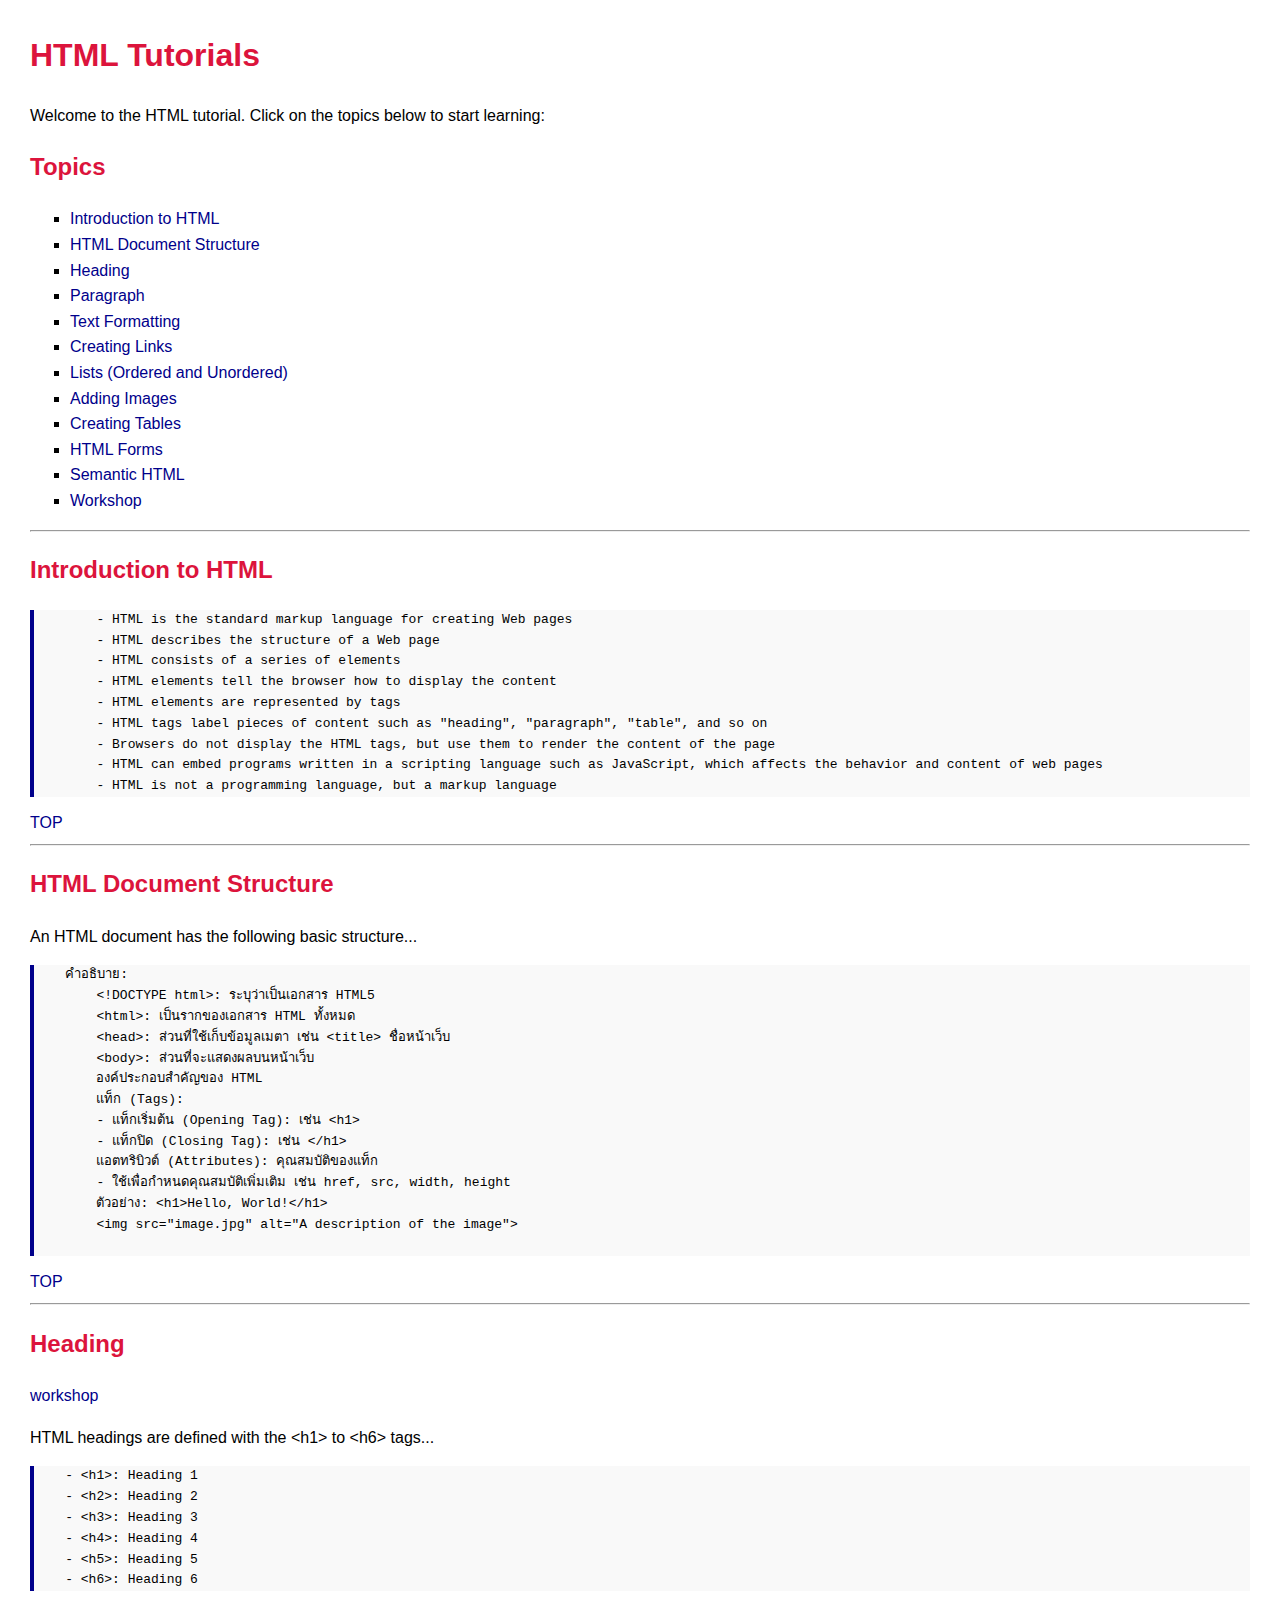
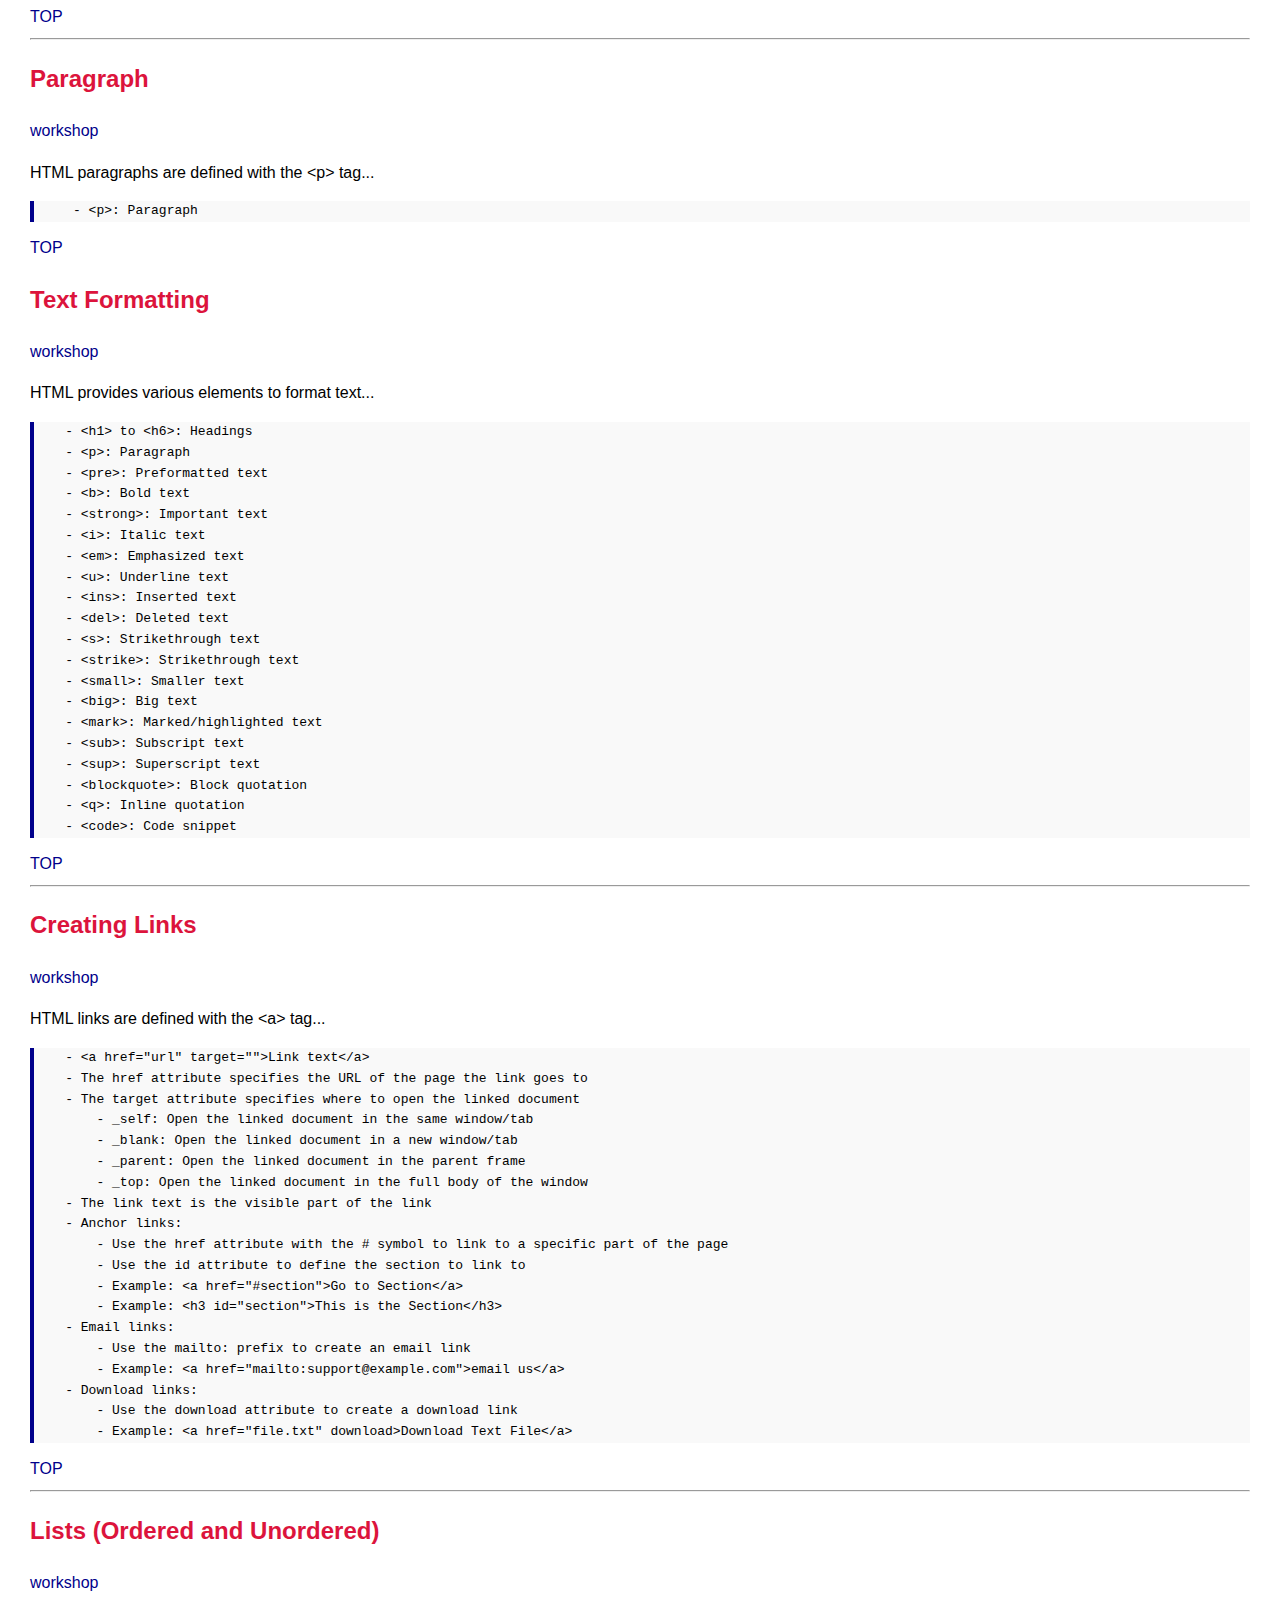
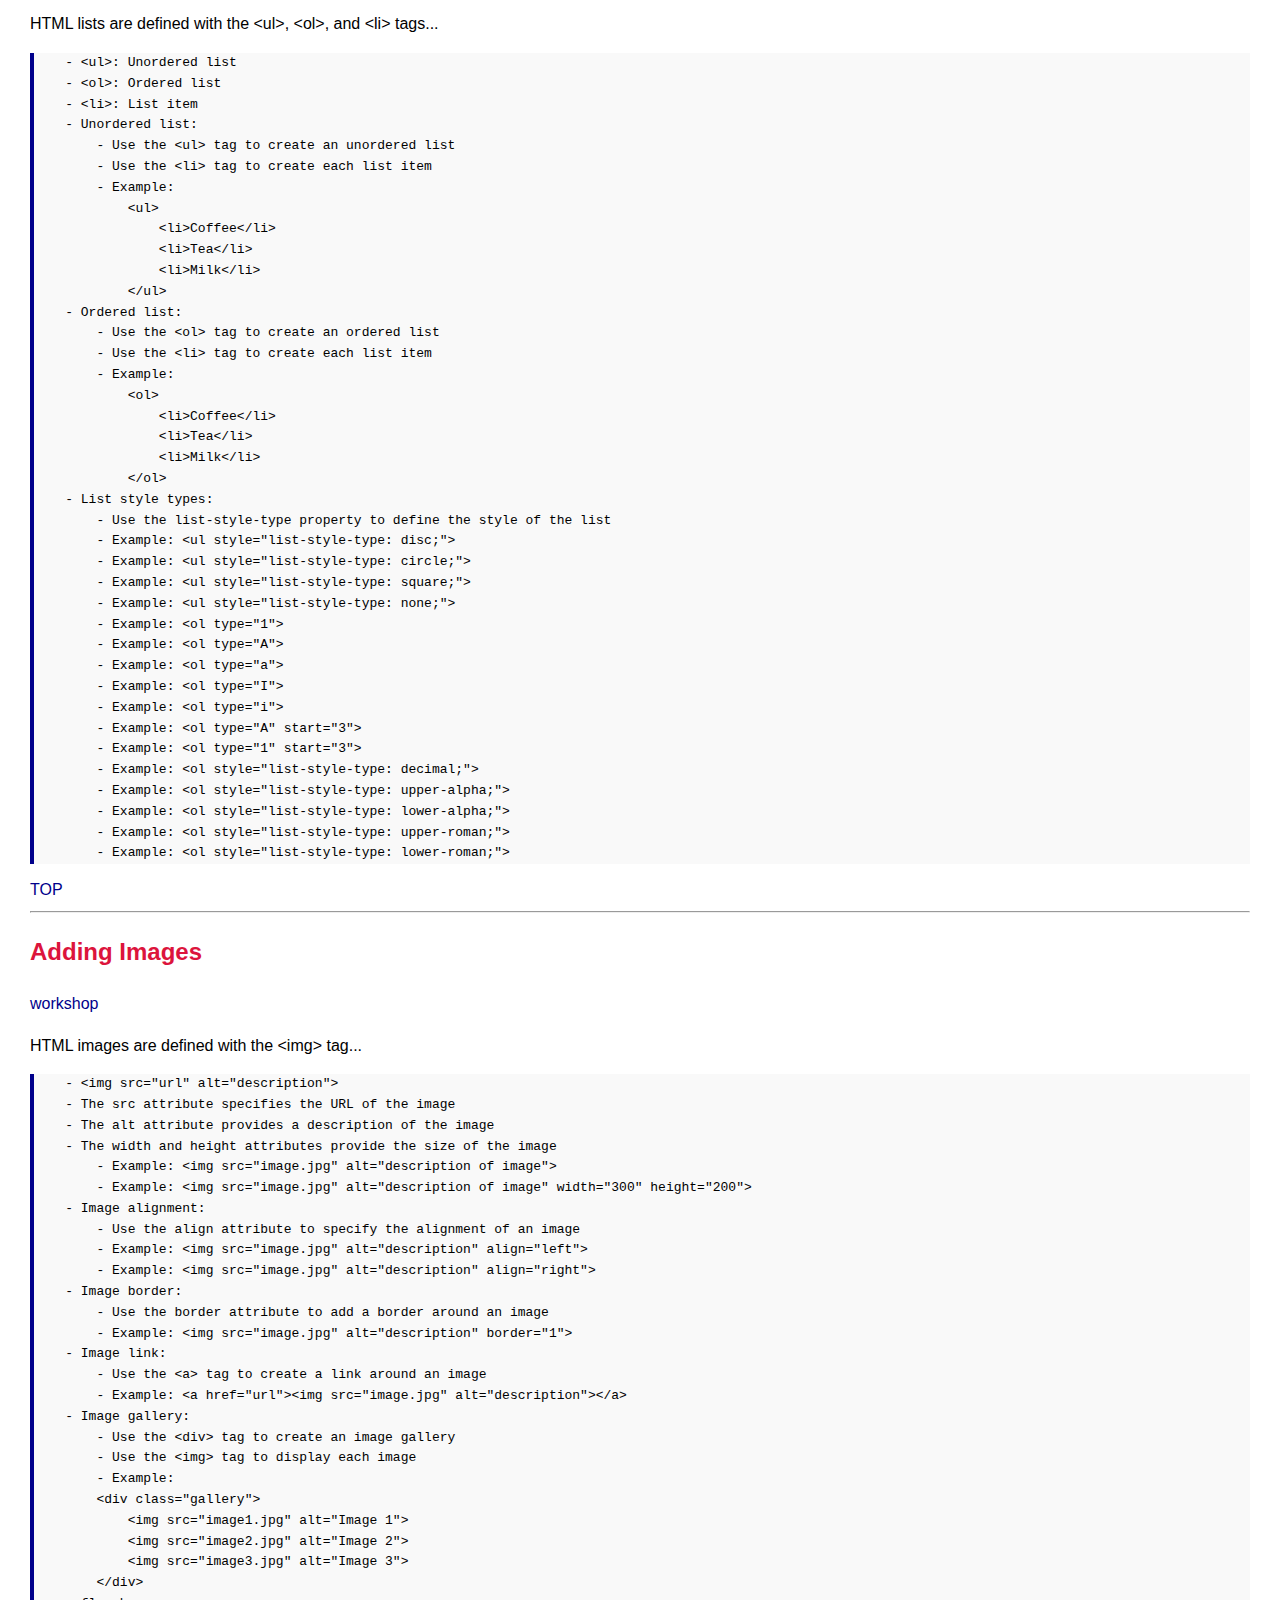
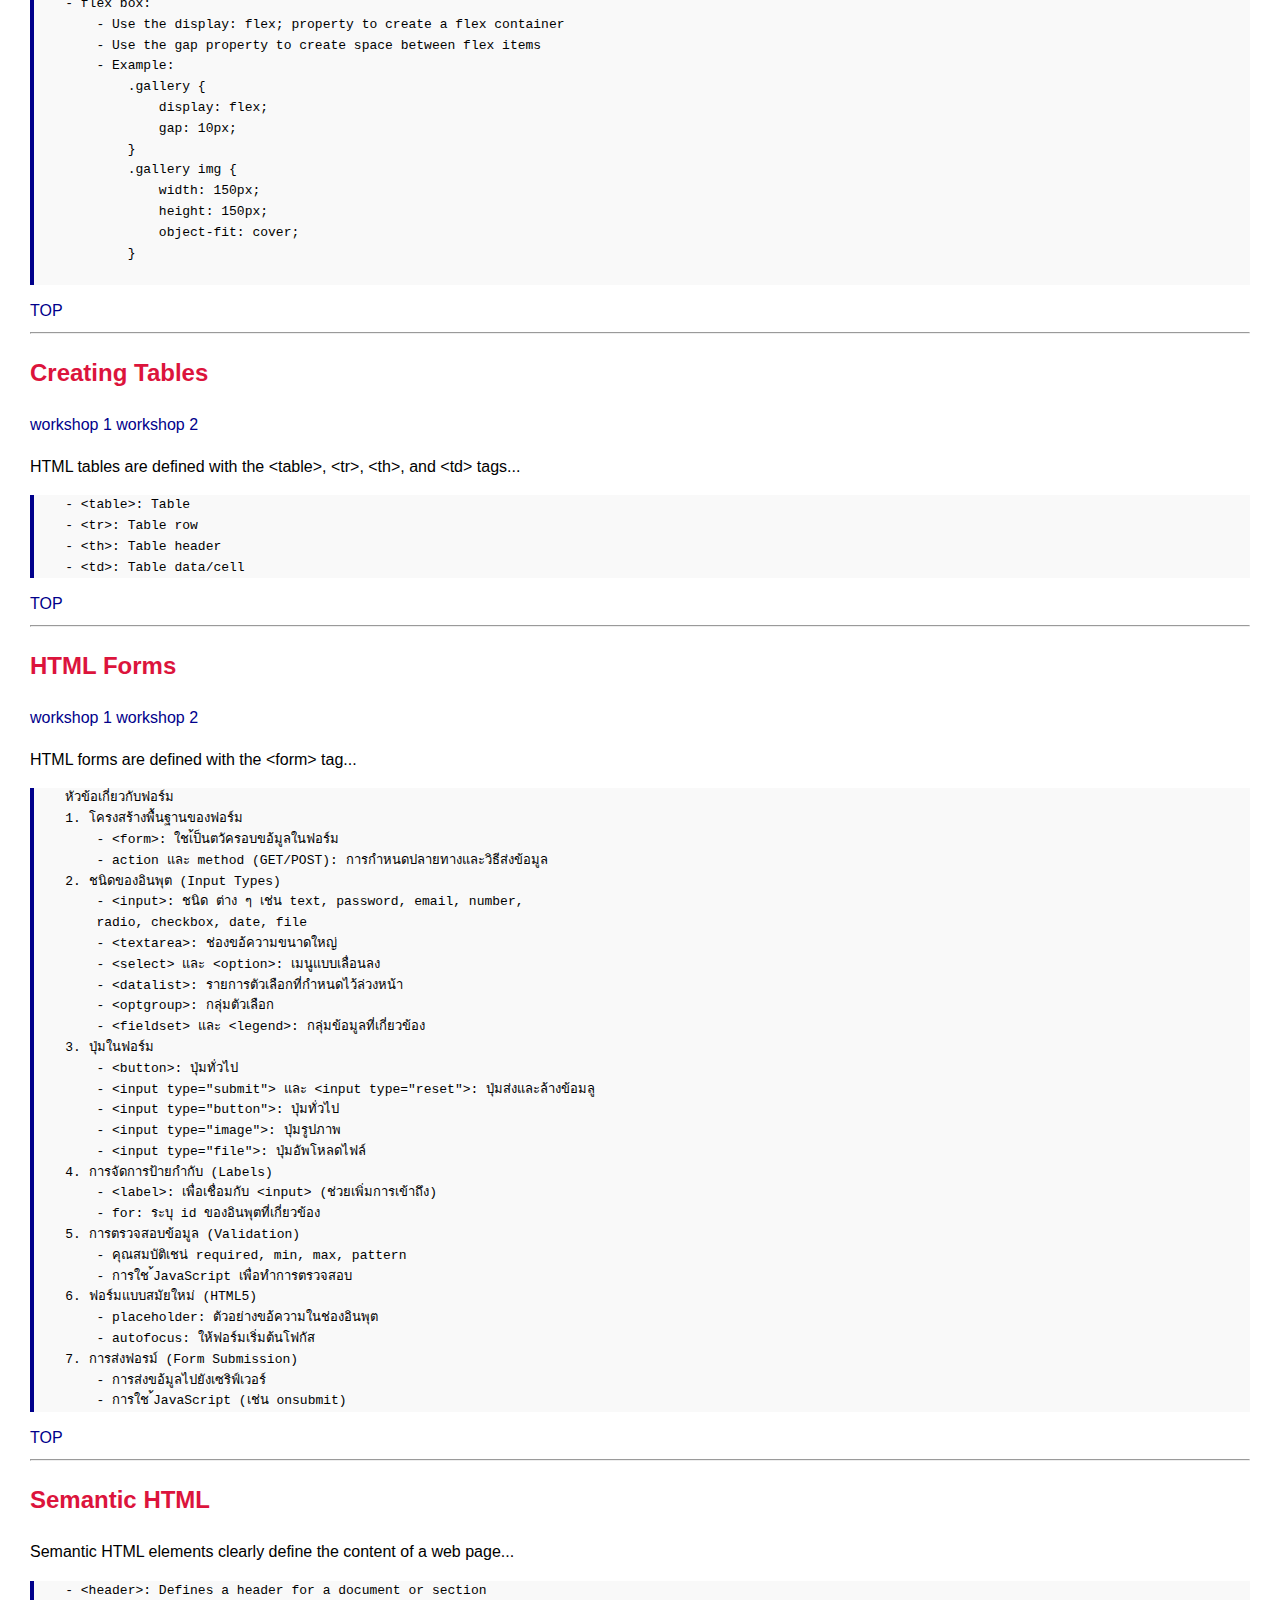
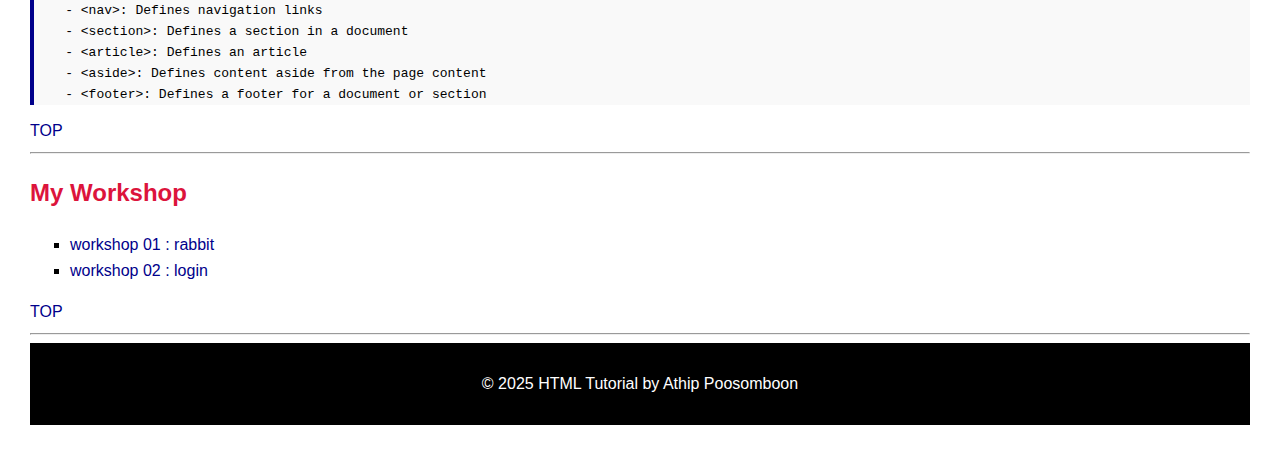
<file: index.html>
<!DOCTYPE html>
<html lang="en">
<head>
    <meta charset="UTF-8">
    <meta name="viewport" content="width=device-width, initial-scale=1.0">
    <title>HTML Tutorials</title>

    <style>
        body {
            font-family: 'Segoe UI', Tahoma, Geneva, Verdana, sans-serif;
            line-height: 1.6;
            margin: 30px 30px;
        }
        h1 , h2 {
            color: crimson;
        }
        ul {
            list-style-type: square;
        }
        a {
            color: darkblue;
            text-decoration: none;
        }
        a:hover {
            color: rgb(0, 85, 255);
            text-decoration: underline;
        }
        pre {
            background-color: rgb(249, 249, 249);
            border-left: 4px solid darkblue;
            white-space: pre-wrap;
        }
        footer {
            background-color: black;
            text-align: center;
            padding: 12px;
            color: white;
            margin: 0;
        }
    </style>
</head>
<body>
    <h1>HTML Tutorials</h1>
    <p>Welcome to the HTML tutorial. Click on the topics below to start learning:</p>
    <h2>Topics</h2>
    <ul>
        <li><a href="#introduction">Introduction to HTML</a></li>
        <li><a href="#structure">HTML Document Structure</a></li>
        <li><a href="#heading">Heading</a></li>
        <li><a href="#paragraph">Paragraph</a></li>
        <li><a href="#text">Text Formatting</a></li>
        <li><a href="#links">Creating Links</a></li>
        <li><a href="#lists">Lists (Ordered and Unordered)</a></li>
        <li><a href="#images">Adding Images</a></li>
        <li><a href="#creating">Creating Tables</a></li>
        <li><a href="#forms">HTML Forms</a></li>
        <li><a href="#semantic">Semantic HTML</a></li>
        <li><a href="#workshop">Workshop</a></li>
    </ul>
    <hr>
    <!-- section 1 -->
    <h2 id="introduction">Introduction to HTML</h2>
    <pre>
        - HTML is the standard markup language for creating Web pages
        - HTML describes the structure of a Web page
        - HTML consists of a series of elements
        - HTML elements tell the browser how to display the content
        - HTML elements are represented by tags
        - HTML tags label pieces of content such as "heading", "paragraph", "table", and so on
        - Browsers do not display the HTML tags, but use them to render the content of the page
        - HTML can embed programs written in a scripting language such as JavaScript, which affects the behavior and content of web pages
        - HTML is not a programming language, but a markup language
</pre>
    <a href="#">TOP</a>
    <hr>
        <!-- section 2 -->
    <h2 id="structure">HTML Document Structure</h2>
    <p>An HTML document has the following basic structure...</p>

    <pre>
    คำอธิบาย:
        &lt;!DOCTYPE html&gt;: ระบุว่าเป็นเอกสาร HTML5
        &lt;html&gt;: เป็นรากของเอกสาร HTML ทั้งหมด
        &lt;head&gt;: ส่วนที่ใช้เก็บข้อมูลเมตา เช่น &lt;title&gt; ชื่อหน้าเว็บ
        &lt;body&gt;: ส่วนที่จะแสดงผลบนหน้าเว็บ
        องค์ประกอบสำคัญของ HTML
        แท็ก (Tags):
        - แท็กเริ่มต้น (Opening Tag): เช่น &lt;h1&gt;
        - แท็กปิด (Closing Tag): เช่น &lt;/h1&gt;
        แอตทริบิวต์ (Attributes): คุณสมบัติของแท็ก
        - ใช้เพื่อกำหนดคุณสมบัติเพิ่มเติม เช่น href, src, width, height
        ตัวอย่าง: &lt;h1&gt;Hello, World!&lt;/h1&gt;
        &lt;img src="image.jpg" alt="A description of the image"&gt;
    </pre>
    <a href="#">TOP</a>
    <hr>
    <!-- section 3 -->
    <h2 id="heading">Heading</h2>
    <a href="">workshop</a>
    <p>HTML headings are defined with the &lt;h1&gt; to &lt;h6&gt; tags...</p>
<pre>
    - &lt;h1&gt;: Heading 1
    - &lt;h2&gt;: Heading 2
    - &lt;h3&gt;: Heading 3
    - &lt;h4&gt;: Heading 4
    - &lt;h5&gt;: Heading 5
    - &lt;h6&gt;: Heading 6
</pre>
    <a href="#">TOP</a>
    <hr>
    <!-- section 4 -->
    <h2 id="paragraph">Paragraph</h2>
    <a href="">workshop</a>
    <p>HTML paragraphs are defined with the &lt;p&gt; tag...</p>
    <pre>     - &lt;p&gt;: Paragraph</pre>
    <a href="#">TOP</a>
    <!-- section 5 -->
    <h2 id="text">Text Formatting</h2>
    <a href="">workshop</a>
    <p>HTML provides various elements to format text...</p>
    <pre>
    - &lt;h1&gt; to &lt;h6&gt;: Headings
    - &lt;p&gt;: Paragraph
    - &lt;pre&gt;: Preformatted text
    - &lt;b&gt;: Bold text
    - &lt;strong&gt;: Important text
    - &lt;i&gt;: Italic text
    - &lt;em&gt;: Emphasized text
    - &lt;u&gt;: Underline text
    - &lt;ins&gt;: Inserted text
    - &lt;del&gt;: Deleted text
    - &lt;s&gt;: Strikethrough text
    - &lt;strike&gt;: Strikethrough text
    - &lt;small&gt;: Smaller text
    - &lt;big&gt;: Big text
    - &lt;mark&gt;: Marked/highlighted text
    - &lt;sub&gt;: Subscript text
    - &lt;sup&gt;: Superscript text
    - &lt;blockquote&gt;: Block quotation
    - &lt;q&gt;: Inline quotation
    - &lt;code&gt;: Code snippet
</pre>
    <a href="#">TOP</a>
    <hr>
    <!-- section 6 -->
    <h2 id="links">Creating Links</h2>
    <a href="">workshop</a>
    <p>HTML links are defined with the &lt;a&gt; tag...</p>
    <pre>
    - &lt;a href="url" target=""&gt;Link text&lt;/a&gt;
    - The href attribute specifies the URL of the page the link goes to
    - The target attribute specifies where to open the linked document
        - _self: Open the linked document in the same window/tab
        - _blank: Open the linked document in a new window/tab
        - _parent: Open the linked document in the parent frame
        - _top: Open the linked document in the full body of the window
    - The link text is the visible part of the link
    - Anchor links:
        - Use the href attribute with the # symbol to link to a specific part of the page
        - Use the id attribute to define the section to link to
        - Example: &lt;a href="#section"&gt;Go to Section&lt;/a&gt;
        - Example: &lt;h3 id="section"&gt;This is the Section&lt;/h3&gt;
    - Email links:
        - Use the mailto: prefix to create an email link
        - Example: &lt;a href="mailto:support@example.com">email us&lt;/a&gt;
    - Download links:
        - Use the download attribute to create a download link
        - Example: &lt;a href="file.txt" download&gt;Download Text File&lt;/a&gt;
</pre>
    <a href="#">TOP</a>
    <hr>
    <!-- section 7 -->
    <h2 id="lists">Lists (Ordered and Unordered)</h2>
    <a href="">workshop</a>
    <p>HTML lists are defined with the &lt;ul&gt;, &lt;ol&gt;, and &lt;li&gt; tags...</p>
    <pre>
    - &lt;ul&gt;: Unordered list
    - &lt;ol&gt;: Ordered list
    - &lt;li&gt;: List item
    - Unordered list:
        - Use the &lt;ul&gt; tag to create an unordered list
        - Use the &lt;li&gt; tag to create each list item
        - Example:
            &lt;ul&gt;
                &lt;li&gt;Coffee&lt;/li&gt;
                &lt;li&gt;Tea&lt;/li&gt;
                &lt;li&gt;Milk&lt;/li&gt;
            &lt;/ul&gt;
    - Ordered list:
        - Use the &lt;ol&gt; tag to create an ordered list
        - Use the &lt;li&gt; tag to create each list item
        - Example:
            &lt;ol&gt;
                &lt;li&gt;Coffee&lt;/li&gt;
                &lt;li&gt;Tea&lt;/li&gt;
                &lt;li&gt;Milk&lt;/li&gt;
            &lt;/ol&gt;
    - List style types:
        - Use the list-style-type property to define the style of the list
        - Example: &lt;ul style="list-style-type: disc;"&gt;
        - Example: &lt;ul style="list-style-type: circle;"&gt;
        - Example: &lt;ul style="list-style-type: square;"&gt;
        - Example: &lt;ul style="list-style-type: none;"&gt;
        - Example: &lt;ol type="1"&gt;
        - Example: &lt;ol type="A"&gt;
        - Example: &lt;ol type="a"&gt;
        - Example: &lt;ol type="I"&gt;
        - Example: &lt;ol type="i"&gt;
        - Example: &lt;ol type="A" start="3"&gt;
        - Example: &lt;ol type="1" start="3"&gt;
        - Example: &lt;ol style="list-style-type: decimal;"&gt;
        - Example: &lt;ol style="list-style-type: upper-alpha;"&gt;
        - Example: &lt;ol style="list-style-type: lower-alpha;"&gt;
        - Example: &lt;ol style="list-style-type: upper-roman;"&gt;
        - Example: &lt;ol style="list-style-type: lower-roman;"&gt;
</pre>
    <a href="#">TOP</a>
    <hr>
    <!-- section 8 -->
    <h2 id="images">Adding Images</h2>
    <a href="">workshop</a>
    <p>HTML images are defined with the &lt;img&gt; tag...</p>
    <pre>
    - &lt;img src="url" alt="description"&gt;
    - The src attribute specifies the URL of the image
    - The alt attribute provides a description of the image
    - The width and height attributes provide the size of the image
        - Example: &lt;img src="image.jpg" alt="description of image"&gt;
        - Example: &lt;img src="image.jpg" alt="description of image" width="300" height="200"&gt;
    - Image alignment:
        - Use the align attribute to specify the alignment of an image
        - Example: &lt;img src="image.jpg" alt="description" align="left"&gt;
        - Example: &lt;img src="image.jpg" alt="description" align="right"&gt;
    - Image border:
        - Use the border attribute to add a border around an image
        - Example: &lt;img src="image.jpg" alt="description" border="1"&gt;
    - Image link:
        - Use the &lt;a&gt; tag to create a link around an image
        - Example: &lt;a href="url"&gt;&lt;img src="image.jpg" alt="description"&gt;&lt;/a&gt;
    - Image gallery:
        - Use the &lt;div&gt; tag to create an image gallery
        - Use the &lt;img&gt; tag to display each image
        - Example:
        &lt;div class="gallery"&gt;
            &lt;img src="image1.jpg" alt="Image 1"&gt;
            &lt;img src="image2.jpg" alt="Image 2"&gt;
            &lt;img src="image3.jpg" alt="Image 3"&gt;
        &lt;/div&gt;
    - flex box:
        - Use the display: flex; property to create a flex container
        - Use the gap property to create space between flex items
        - Example:
            .gallery {
                display: flex;
                gap: 10px;
            }
            .gallery img {
                width: 150px;
                height: 150px;
                object-fit: cover;
            }
    </pre>
    <a href="#">TOP</a>
    <hr>
    <!-- section 9 -->
    <h2 id="creating">Creating Tables</h2>
    <a href="">workshop 1</a>
    <a href="">workshop 2</a>
    <p>HTML tables are defined with the &lt;table&gt;, &lt;tr&gt;, &lt;th&gt;, and &lt;td&gt; tags...</p>
    <pre>
    - &lt;table&gt;: Table
    - &lt;tr&gt;: Table row
    - &lt;th&gt;: Table header
    - &lt;td&gt;: Table data/cell
</pre>
    <a href="#">TOP</a>
    <hr>
    <!-- section 10 -->
    <h2 id="forms">HTML Forms</h2>
    <a href="">workshop 1</a>
    <a href="">workshop 2</a>
    <p>HTML forms are defined with the &lt;form&gt; tag...</p>
    <pre>
    หัวข้อเกี่ยวกับฟอร์ม
    1. โครงสร้างพื้นฐานของฟอร์ม
        - &lt;form>: ใชเ้ป็นตวัครอบขอ้มูลในฟอร์ม
        - action และ method (GET/POST): การกำหนดปลายทางและวิธีส่งข้อมูล
    2. ชนิดของอินพุต (Input Types)
        - &lt;input>: ชนิด ต่าง ๆ เช่น text, password, email, number,
        radio, checkbox, date, file
        - &lt;textarea>: ช่องขอ้ความขนาดใหญ่
        - &lt;select> และ &lt;option>: เมนูแบบเลื่อนลง
        - &lt;datalist>: รายการตัวเลือกที่กำหนดไว้ล่วงหน้า
        - &lt;optgroup>: กลุ่มตัวเลือก
        - &lt;fieldset> และ &lt;legend>: กลุ่มข้อมูลที่เกี่ยวข้อง
    3. ปุ่มในฟอร์ม
        - &lt;button>: ปุ่มทั่วไป
        - &lt;input type="submit"> และ &lt;input type="reset">: ปุ่มส่งและล้างข้อมลู
        - &lt;input type="button">: ปุ่มทั่วไป
        - &lt;input type="image">: ปุ่มรูปภาพ
        - &lt;input type="file">: ปุ่มอัพโหลดไฟล์
    4. การจัดการป้ายกำกับ (Labels)
        - &lt;label>: เพื่อเชื่อมกับ &lt;input> (ช่วยเพิ่มการเข้าถึง)
        - for: ระบุ id ของอินพุตที่เกี่ยวข้อง
    5. การตรวจสอบข้อมูล (Validation)
        - คุณสมบัติเชน่ required, min, max, pattern
        - การใช ้JavaScript เพื่อทำการตรวจสอบ
    6. ฟอร์มแบบสมัยใหม่ (HTML5)
        - placeholder: ตัวอย่างขอ้ความในช่องอินพุต
        - autofocus: ให้ฟอร์มเริ่มต้นโฟกัส
    7. การส่งฟอรม์ (Form Submission)
        - การส่งขอ้มูลไปยังเซริฟ์เวอร์
        - การใช ้JavaScript (เช่น onsubmit)
</pre>
    <a href="#">TOP</a>
    <hr>
    <!-- section 11 -->
    <h2 id="semantic">Semantic HTML</h2>
    <p>Semantic HTML elements clearly define the content of a web page...</p>
    <pre>
    - &lt;header&gt;: Defines a header for a document or section
    - &lt;nav&gt;: Defines navigation links
    - &lt;section&gt;: Defines a section in a document
    - &lt;article&gt;: Defines an article
    - &lt;aside&gt;: Defines content aside from the page content
    - &lt;footer&gt;: Defines a footer for a document or section
</pre>
    <a href="#">TOP</a>
    <hr>
    <h2 id="workshop">My Workshop</h2>
    <ul>
        <li><a href="">workshop 01 : rabbit</a></li>
        <li><a href="">workshop 02 : login</a></li>
    </ul>
    <a href="#">TOP</a>
    <hr>
    <a href="Learn more about HTML"></a>
<footer>
    <p>&copy; 2025 HTML Tutorial by Athip Poosomboon</p>
</footer>
</body>
</html>
</file>
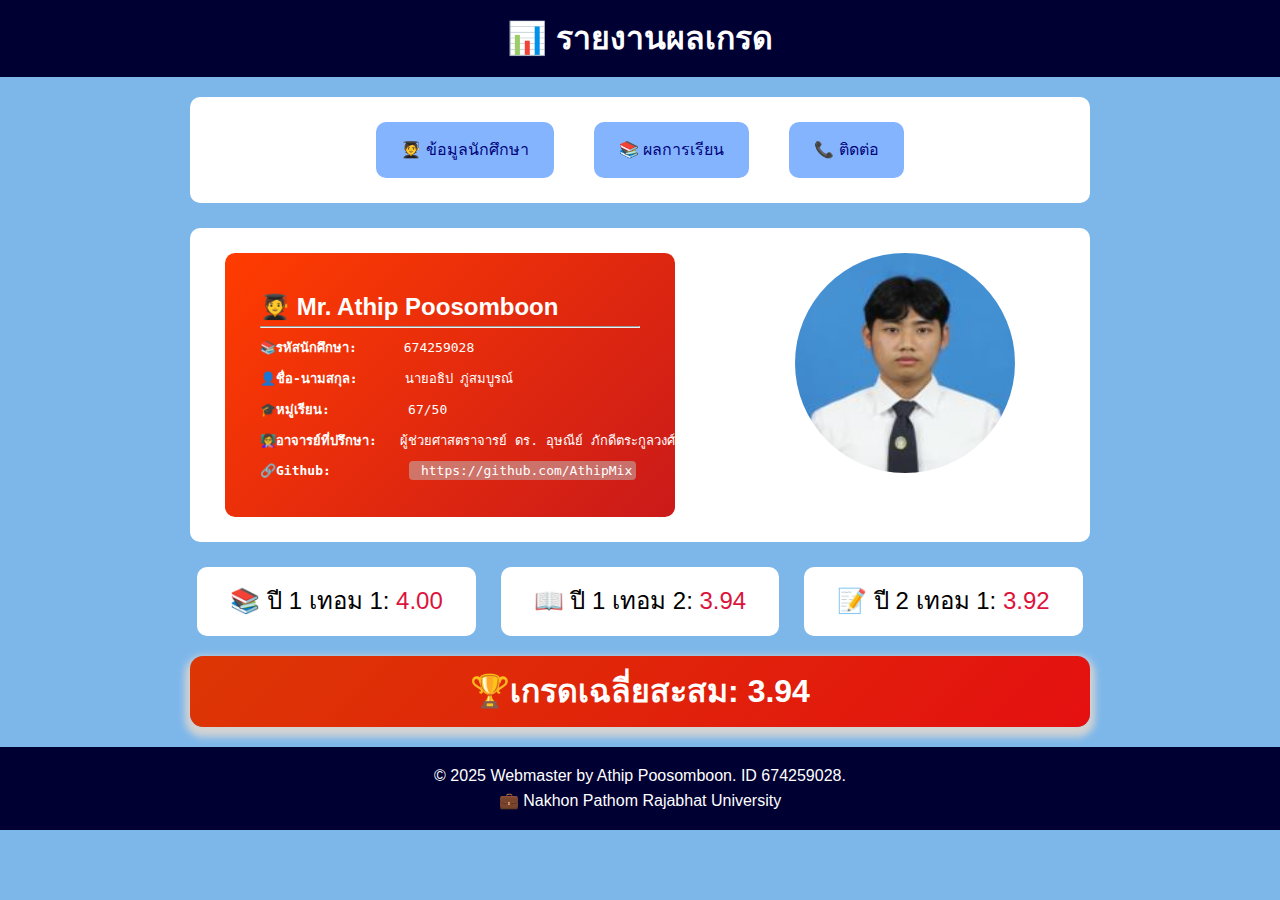
<file: test01.html>
<!DOCTYPE html>
<html lang="en">
<head>
    <meta charset="UTF-8">
    <meta name="viewport" content="width=device-width, initial-scale=1.0">
    <title>รายงานผลเกรด</title>
<style>
    * {
        box-sizing: border-box;
        padding: 0;
        margin: 0;
    }
    body {
        font-family: Arial, Helvetica, sans-serif;
        line-height: 1.6;
        background-color: rgb(125, 183, 234);
    }
    .container {
        width: 900px;
        margin: 0 auto;
    }
    header {
        background-color: rgb(0, 0, 51);
        color: white;
        text-align: center;
        padding: 13px;
    }
    footer {
        background-color: rgb(0, 0, 51);
        color: white;
        text-align: center;
        padding: 16px;
        font-size: 16px;
    }
    .card1 {
        background-color: rgb(255, 255, 255);
        margin-bottom: 25px;
        padding: 25px;
        border-radius: 10px;
        text-decoration: none;
        margin-top: 20px;
        text-align: center;
        display: flex;
        justify-content: center;
        gap: 40px;
    }
    .card2 {
        background-color: rgb(255, 255, 255);
        margin-bottom: 25px;
        padding: 25px;
        border-radius: 10px;
        display: flex;
        gap: 120px;
    }
    .card-profile {
        background: linear-gradient(135deg, rgb(255, 60, 0), rgb(202, 26, 26));
        width: 450px;
        border-radius: 10px;
        padding: 35px;
        color: white;
        margin-left: 10px;
    }
    .card-profile:hover {
        transform: scale(1.1);
        transition: transform 0.3s;
    }
    a {
        background-color: rgb(133, 180, 255);
        color: rgb(0, 4, 123);
        padding: 15px 25px;
        border-radius: 10px;
        text-decoration: none;
        font-size: 16px;
    }
    img {
        border-radius: 50%;
        width: 220px;
        height: 220px;
    }
    .GPA {
        background: linear-gradient(135deg, rgb(221, 55, 4), rgb(228, 16, 16));
        text-align: center;
        color: white;
        border-radius: 13px;
        box-shadow: 0px 5px 7px 5px  lightgrey;
        margin: 20px 0;
        padding: 10px;
    }
    span {
        color: crimson;
    }
    .grade {
        display: flex;
        justify-content: center;
        gap: 25px;
    }
    code {
        background-color: rgba(192, 192, 192, 0.505);
        border-radius: 4px;
        padding: 2px 4px;
    }
    pre {
        margin-top: 10px;
    }
    a:hover {
        transform: translateY(-10px);
        transition: 0.2s;
    }
    p {
        font-size: 24px;
        padding: 15px 33px;
        background-color: rgb(255, 255, 255);
        border-radius: 10px
    }
</style>
</head>
<body>
    <header>
        <h1>📊 รายงานผลเกรด</h1>
    </header>
    <div class="container">
        <div class="card1">
            <a href="#info">🧑‍🎓 ข้อมูลนักศึกษา</a>
            <a href="#grade">📚 ผลการเรียน</a>
            <a href="#contact">📞 ติดต่อ</a>
        </div>
        <div class="card2">
            <div class="card-profile" id="info">
                <h2>🧑‍🎓 Mr. Athip Poosomboon</h2><hr>
                <pre><strong>📚รหัสนักศึกษา:</strong>      674259028</pre>
                <pre><strong>👤ชื่อ-นามสกุล:</strong>      นายอธิป ภู่สมบูรณ์</pre>
                <pre><strong>🎓หมู่เรียน:</strong>          67/50</pre>
                <pre><strong>👩‍🏫อาจารย์ที่ปรึกษา:</strong>   ผู้ช่วยศาสตราจารย์ ดร. อุษณีย์ ภักดีตระกูลวงศ์</pre>
                <pre><strong>🔗Github:</strong>          <code> https://github.com/AthipMix</code></pre>
            </div>
            <img src="[data-uri]" alt="profile">
        </div>
        <div class="grade" id="grade">
            <p>📚 ปี 1 เทอม 1: <span>4.00</span></p>
            <p>📖 ปี 1 เทอม 2: <span>3.94</span></p>
            <p>📝 ปี 2 เทอม 1: <span>3.92</span></p>
            
        </div>
        <div class="GPA" >
            <h1>🏆เกรดเฉลี่ยสะสม: 3.94</h1>
        </div>
    </div>
    <footer>
        &copy; 2025 Webmaster by Athip Poosomboon. ID 674259028. <br>
        💼 Nakhon Pathom Rajabhat University
    </footer>
</body>
</html>
</file>
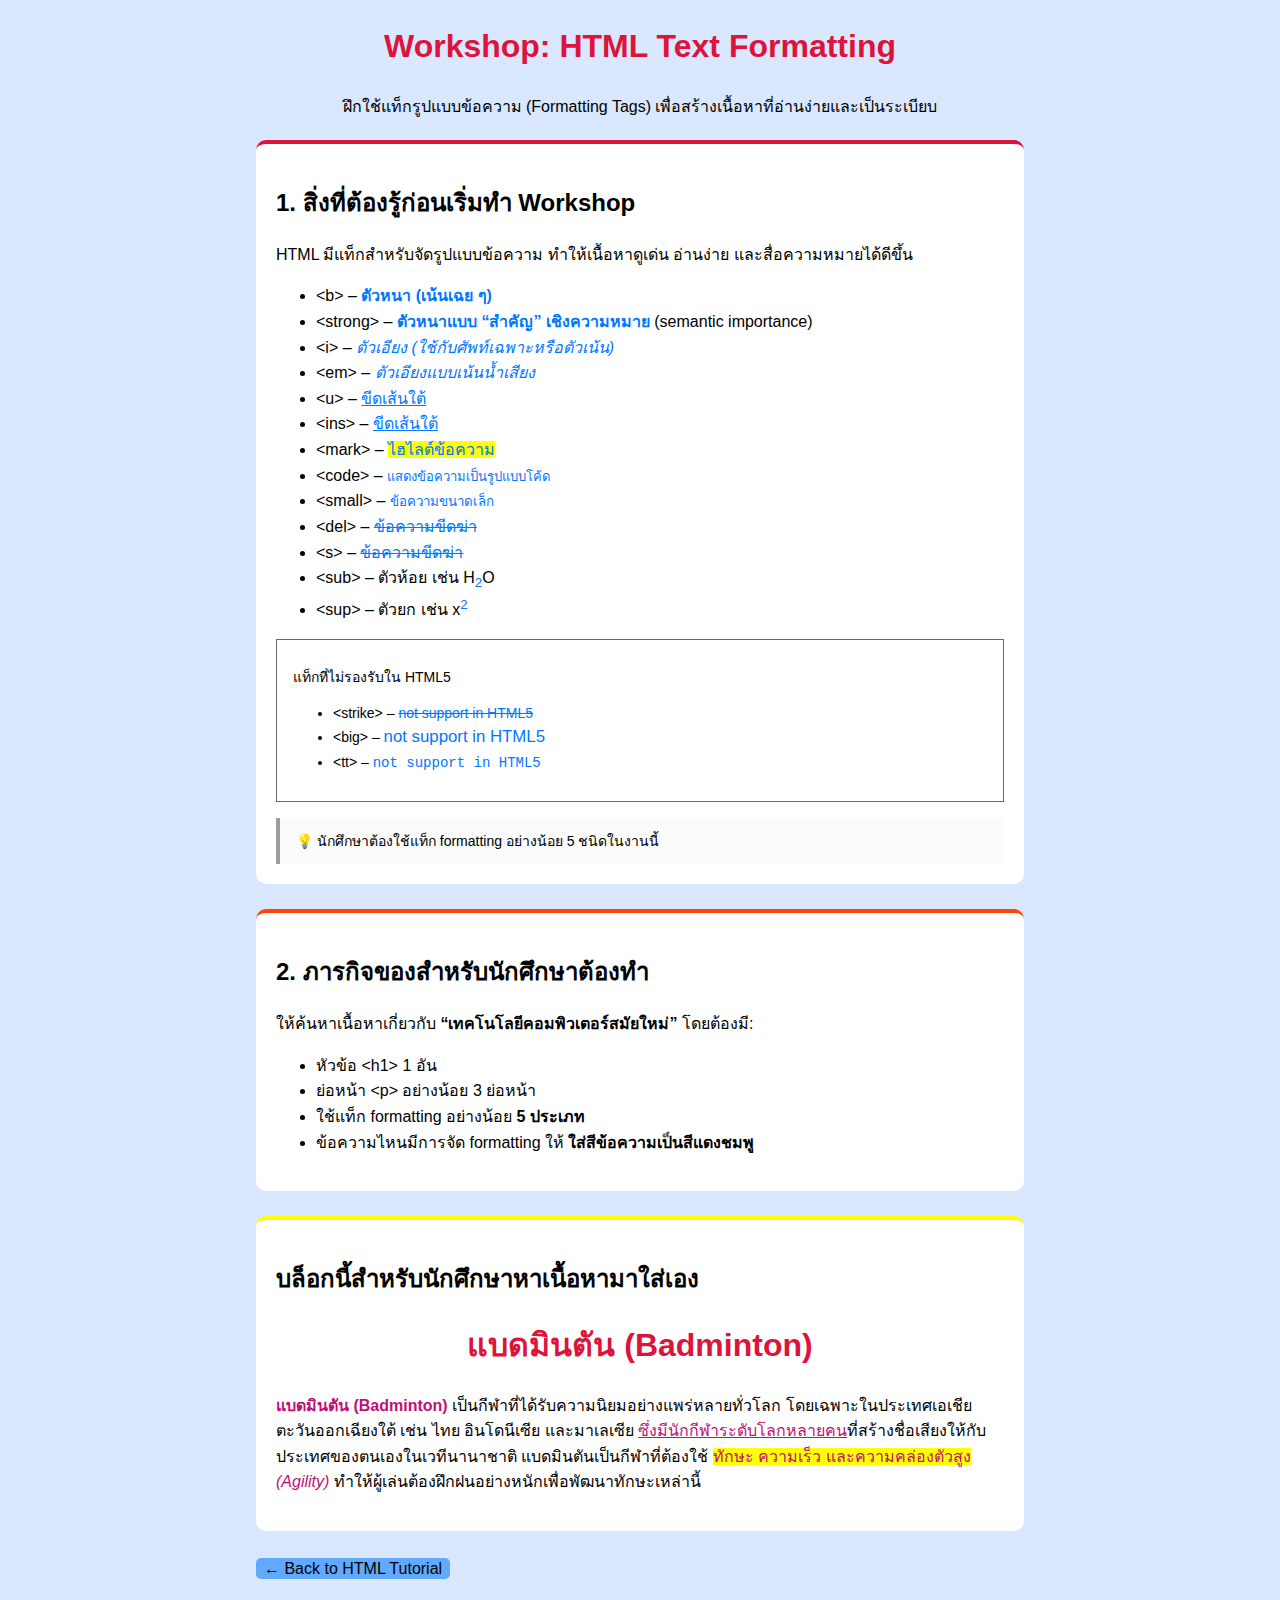
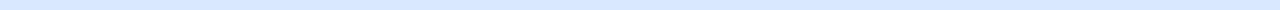
<file: W04_formatting.html>
<!DOCTYPE html>
<html lang="en">
<head>
    <meta charset="UTF-8">
    <meta name="viewport" content="width=device-width, initial-scale=1.0">
    <title>Formatting</title>
    <style>
        body {
            font-family: 'Segoe UI', Tahoma, Geneva, Verdana, sans-serif;
            margin: 0;
            padding: 0;
            line-height: 1.6;
            background-color: rgb(217, 231, 255);

        }

        .container {
            /*background-color: rgb(196, 229, 241);*/
            width: 60%;
            margin: 0 auto;
        }

        .card {
            background-color: rgb(255, 255, 255);
            padding: 20px;
            margin: 20px 0 25px;
            border-radius: 10px;
            border-top: 4px solid crimson;
        }

        .card.module-1 {border-top-color:orangered ;}
        .card.module-2 {border-top-color: yellow ;}

        h1 {
            color: crimson;
            text-align: center;
        }

        a{
            text-decoration: none;
            color: rgb(0, 0, 0);
            background-color: rgb(96, 169, 252);
            padding: 2px 8px;
            border-radius: 5px;
        }

        a:hover{
            text-decoration: none;
            color: rgb(0, 0, 0);
            background-color: azure;
        }

        footer {
            margin-bottom: 30px;

        }

        .text-color {color: #0077ff;}

        .note {
            margin-top: 16px;
            padding: 12px 16px;
            background: rgba(198, 198, 198, 0.08);
            border-left: 4px solid #9d9d9d;
            font-size: 14px;
        }

        .note::before {
            content: "💡";
        }
        .box {
            margin-top: 16px;
            padding: 12px 16px;
            background: white;
            border: 1px solid #6a6a6a;
            font-size: 14px;
        }
    </style>
</head>
<body>
    <div class="container">

        <h1>Workshop: HTML Text Formatting</h1>
        <p style="text-align: center;">ฝึกใช้แท็กรูปแบบข้อความ (Formatting Tags) เพื่อสร้างเนื้อหาที่อ่านง่ายและเป็นระเบียบ</p>

        <!-- Card 1: Explanation -->
        <section class="card">
            <h2>1. สิ่งที่ต้องรู้ก่อนเริ่มทำ Workshop</h2>

            <p>HTML มีแท็กสำหรับจัดรูปแบบข้อความ ทำให้เนื้อหาดูเด่น อ่านง่าย และสื่อความหมายได้ดีขึ้น</p>

            <ul>
                <li>&lt;b&gt; – <b class="text-color">ตัวหนา (เน้นเฉย ๆ)</b></li>
                <li>&lt;strong&gt; – <strong class="text-color">ตัวหนาแบบ “สำคัญ” เชิงความหมาย</strong> (semantic importance)</li>
                <li>&lt;i&gt; – <i class="text-color">ตัวเอียง (ใช้กับศัพท์เฉพาะหรือตัวเน้น)</i></li>
                <li>&lt;em&gt; – <em class="text-color">ตัวเอียงแบบเน้นน้ำเสียง</em></li>
                <li>&lt;u&gt; – <u class="text-color">ขีดเส้นใต้</u></li>
                <li>&lt;ins&gt; – <ins class="text-color">ขีดเส้นใต้</ins></li>
                <li>&lt;mark&gt; – <mark class="text-color">ไฮไลต์ข้อความ</mark></li>
                <li>&lt;code&gt; – <code class="text-color">แสดงข้อความเป็นรูปแบบโค้ด</code></li>
                <li>&lt;small&gt; – <small class="text-color">ข้อความขนาดเล็ก</small></li>
                <li>&lt;del&gt; – <del class="text-color">ข้อความขีดฆ่า</del></li>
                <li>&lt;s&gt; – <s class="text-color">ข้อความขีดฆ่า</s></li>
                <li>&lt;sub&gt; – ตัวห้อย เช่น H<sub class="text-color">2</sub>O</li>
                <li>&lt;sup&gt; – ตัวยก เช่น x<sup class="text-color">2</sup></li>                
            </ul>
            <div class="box">
                <p>แท็กที่ไม่รองรับใน HTML5</p>
                <ul>
                    <li>&lt;strike&gt; – <strike class="text-color">not support in HTML5</strike></li>
                    <li>&lt;big&gt; – <big class="text-color">not support in HTML5</big></li>
                    <li>&lt;tt&gt; – <tt class="text-color">not support in HTML5</tt></li>
                </ul>
            </div>

            <div class="note">
                นักศึกษาต้องใช้แท็ก formatting อย่างน้อย 5 ชนิดในงานนี้
            </div>
        </section>
       
        <!-- Card 2: Task -->
        <section class="card module-1">
            <h2>2. ภารกิจของสำหรับนักศึกษาต้องทำ</h2>
            <p>ให้ค้นหาเนื้อหาเกี่ยวกับ <b>“เทคโนโลยีคอมพิวเตอร์สมัยใหม่”</b> โดยต้องมี:</p>

            <ul>
                <li>หัวข้อ &lt;h1&gt; 1 อัน</li>
                <li>ย่อหน้า &lt;p&gt; อย่างน้อย 3 ย่อหน้า</li>
                <li>ใช้แท็ก formatting อย่างน้อย <b>5 ประเภท</b></li>
                <li>ข้อความไหนมีการจัด formatting ให้ <b>ใส่สีข้อความเป็นสีแดงชมพู</b></li>
            </ul>
        </section>

        <!-- Card 3: Example from students -->
        <section class="card module-2">
            <h2>บล็อกนี้สำหรับนักศึกษาหาเนื้อหามาใส่เอง</h2>
            <h1>แบดมินตัน (Badminton)</h1>
            <p><b style="color: rgb(192, 15, 118);">แบดมินตัน (Badminton)</b> เป็นกีฬาที่ได้รับความนิยมอย่างแพร่หลายทั่วโลก โดยเฉพาะในประเทศเอเชียตะวันออกเฉียงใต้ เช่น ไทย อินโดนีเซีย และมาเลเซีย <u style="color: rgb(192, 15, 118);">ซึ่งมีนักกีฬาระดับโลกหลายคน</u>ที่สร้างชื่อเสียงให้กับประเทศของตนเองในเวทีนานาชาติ แบดมินตันเป็นกีฬาที่ต้องใช้ <mark style="color: rgb(192, 15, 118);">ทักษะ ความเร็ว และความคล่องตัวสูง</mark> <em style="color: rgb(192, 15, 118);">(Agility)</em> ทำให้ผู้เล่นต้องฝึกฝนอย่างหนักเพื่อพัฒนาทักษะเหล่านี้</p>
        </section>
        

        <footer><a href="index.html">← Back to HTML Tutorial</a></footer>

    </div>
</body>
</html>
</file>
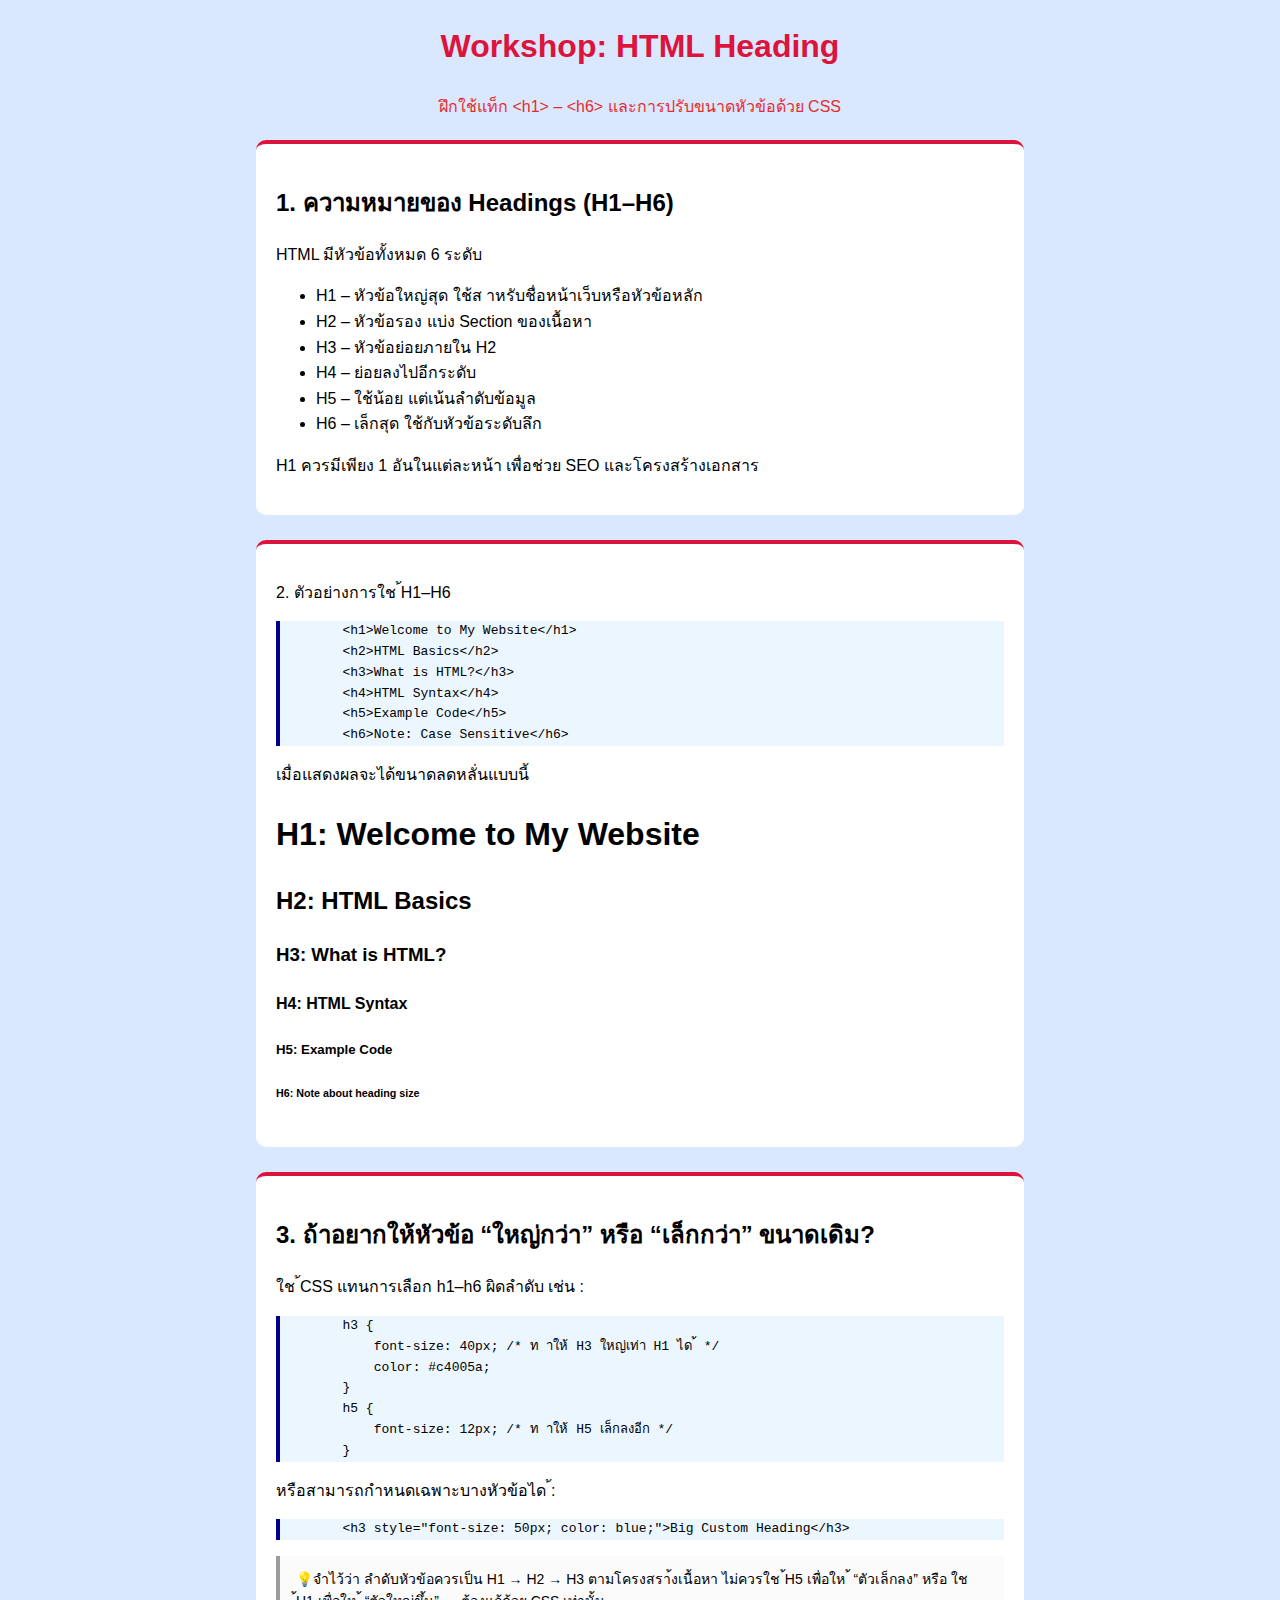
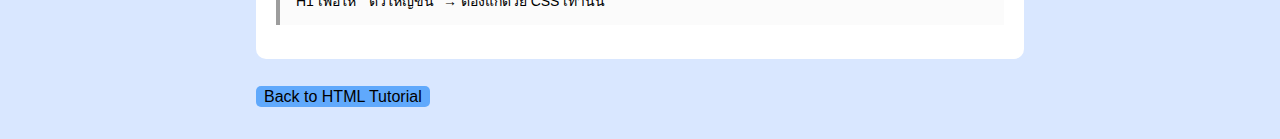
<file: W04_heading.html>
<!DOCTYPE html>
<html lang="en">
<head>
    <meta charset="UTF-8">
    <meta name="viewport" content="width=device-width, initial-scale=1.0">
    <title>heading</title>
    <style>
        body {
            font-family: 'Segoe UI', Tahoma, Geneva, Verdana, sans-serif;
            margin: 0;
            padding: 0;
            line-height: 1.6;
            background-color: rgb(217, 231, 255);

        }

        .container {
            /*background-color: rgb(196, 229, 241);*/
            width: 60%;
            margin: 0 auto;
        }

        .card {
            background-color: rgb(255, 255, 255);
            padding: 20px;
            margin: 20px 0 25px;
            border-radius: 10px;
            border-top: 4px solid crimson;
        }
        
        h1 {
            color: crimson;
            text-align: center;
        }
        
        .note {
            margin-top: 16px;
            padding: 12px 16px;
            background: rgba(198, 198, 198, 0.08);
            border-left: 4px solid #9d9d9d;
            font-size: 14px;
        }
        .note::before {
            content: "💡";
        }

        pre {
            background-color: rgb(235, 246, 255);
            border-left: 4px solid darkblue ;
            white-space: pre-wrap;
        }

        a{
            text-decoration: none;
            color: rgb(0, 0, 0);
            background-color: rgb(96, 169, 252);
            padding: 2px 8px;
            border-radius: 5px;
        }

        a:hover{
            text-decoration: none;
            color: rgb(255, 0, 0);
            background-color: azure;
        }

        footer {
            margin-bottom: 30px;

        }
        
    </style>
</head>
<body>
    <div class="container">
        <header>
            <h1>Workshop: HTML Heading</h1>
            <p style="text-align: center; color:rgb(227, 45, 45)">ฝึกใช้แท็ก &lt;h1&gt – &lt;h6&gt และการปรับขนาดหัวข้อด้วย CSS</p>
        </header>
        <main>
            <!-- Card1 -->
            <div class="card">
                <h2> 1. ความหมายของ Headings (H1–H6)</h2>
                <p> HTML มีหัวข้อทั้งหมด 6 ระดับ</p>
                <ul>
                    <li>H1 – หัวข้อใหญ่สุด ใช้ส าหรับชื่อหน้าเว็บหรือหัวข้อหลัก</li>
                    <li>H2 – หัวข้อรอง แบ่ง Section ของเนื้อหา</li>
                    <li>H3 – หัวข้อย่อยภายใน H2</li>
                    <li>H4 – ย่อยลงไปอีกระดับ</li>
                    <li>H5 – ใช้น้อย แต่เน้นลำดับข้อมูล</li>
                    <li>H6 – เล็กสุด ใช้กับหัวข้อระดับลึก</li>
                </ul>
                <p>H1 ควรมีเพียง 1 อันในแต่ละหน้า เพื่อช่วย SEO และโครงสร้างเอกสาร</p>
            </div>

            <!-- Card2 -->
            <div class="card">
                <p>2. ตัวอย่างการใช ้H1–H6</p>
                <pre>
        &lt;h1&gt;Welcome to My Website&lt;/h1&gt;
        &lt;h2&gt;HTML Basics&lt;/h2&gt;
        &lt;h3&gt;What is HTML?&lt;/h3&gt;
        &lt;h4&gt;HTML Syntax&lt;/h4&gt;
        &lt;h5&gt;Example Code&lt;/h5&gt;
        &lt;h6&gt;Note: Case Sensitive&lt;/h6&gt;</pre>
                <p>เมื่อแสดงผลจะได้ขนาดลดหลั่นแบบนี้</p>
                <h1 style="text-align: left; color:#000000">H1: Welcome to My Website</h1>
                <h2>H2: HTML Basics</h2>
                <h3>H3: What is HTML?</h3>
                <h4>H4: HTML Syntax</h4>
                <h5>H5: Example Code</h5>
                <h6>H6: Note about heading size</h6>

            </div>
            <!-- Card3 -->
            <div class="card">
                <h2>3. ถ้าอยากให้หัวข้อ “ใหญ่กว่า” หรือ “เล็กกว่า” ขนาดเดิม?</h2>
                <p>ใช ้CSS แทนการเลือก h1–h6 ผิดลำดับ เช่น :</p>
                <pre>
        h3 {
            font-size: 40px; /* ท าให้ H3 ใหญ่เท่า H1 ได ้ */
            color: #c4005a;
        }
        h5 {
            font-size: 12px; /* ท าให้ H5 เล็กลงอีก */
        }</pre>
                <p>หรือสามารถกำหนดเฉพาะบางหัวข้อได ้:</p>
                <pre>
        &lt;h3 style="font-size: 50px; color: blue;"&gt;Big Custom Heading&lt;/h3&gt;</pre>
                <p class="note">จำไว้ว่า ลำดับหัวข้อควรเป็น H1 → H2 → H3 ตามโครงสรา้งเนื้อหา ไม่ควรใช ้H5 เพื่อให ้ “ตัวเล็กลง” หรือ ใช ้H1
เพื่อให ้ “ตัวใหญ่ขึ้น” → ต้องแก้ด้วย CSS เท่านั้น</p>
            </div>
        </main>
        <footer>
            <a href="index.html">Back to HTML Tutorial</a>
        </footer>
    </div>
</body>
</html>
</file>
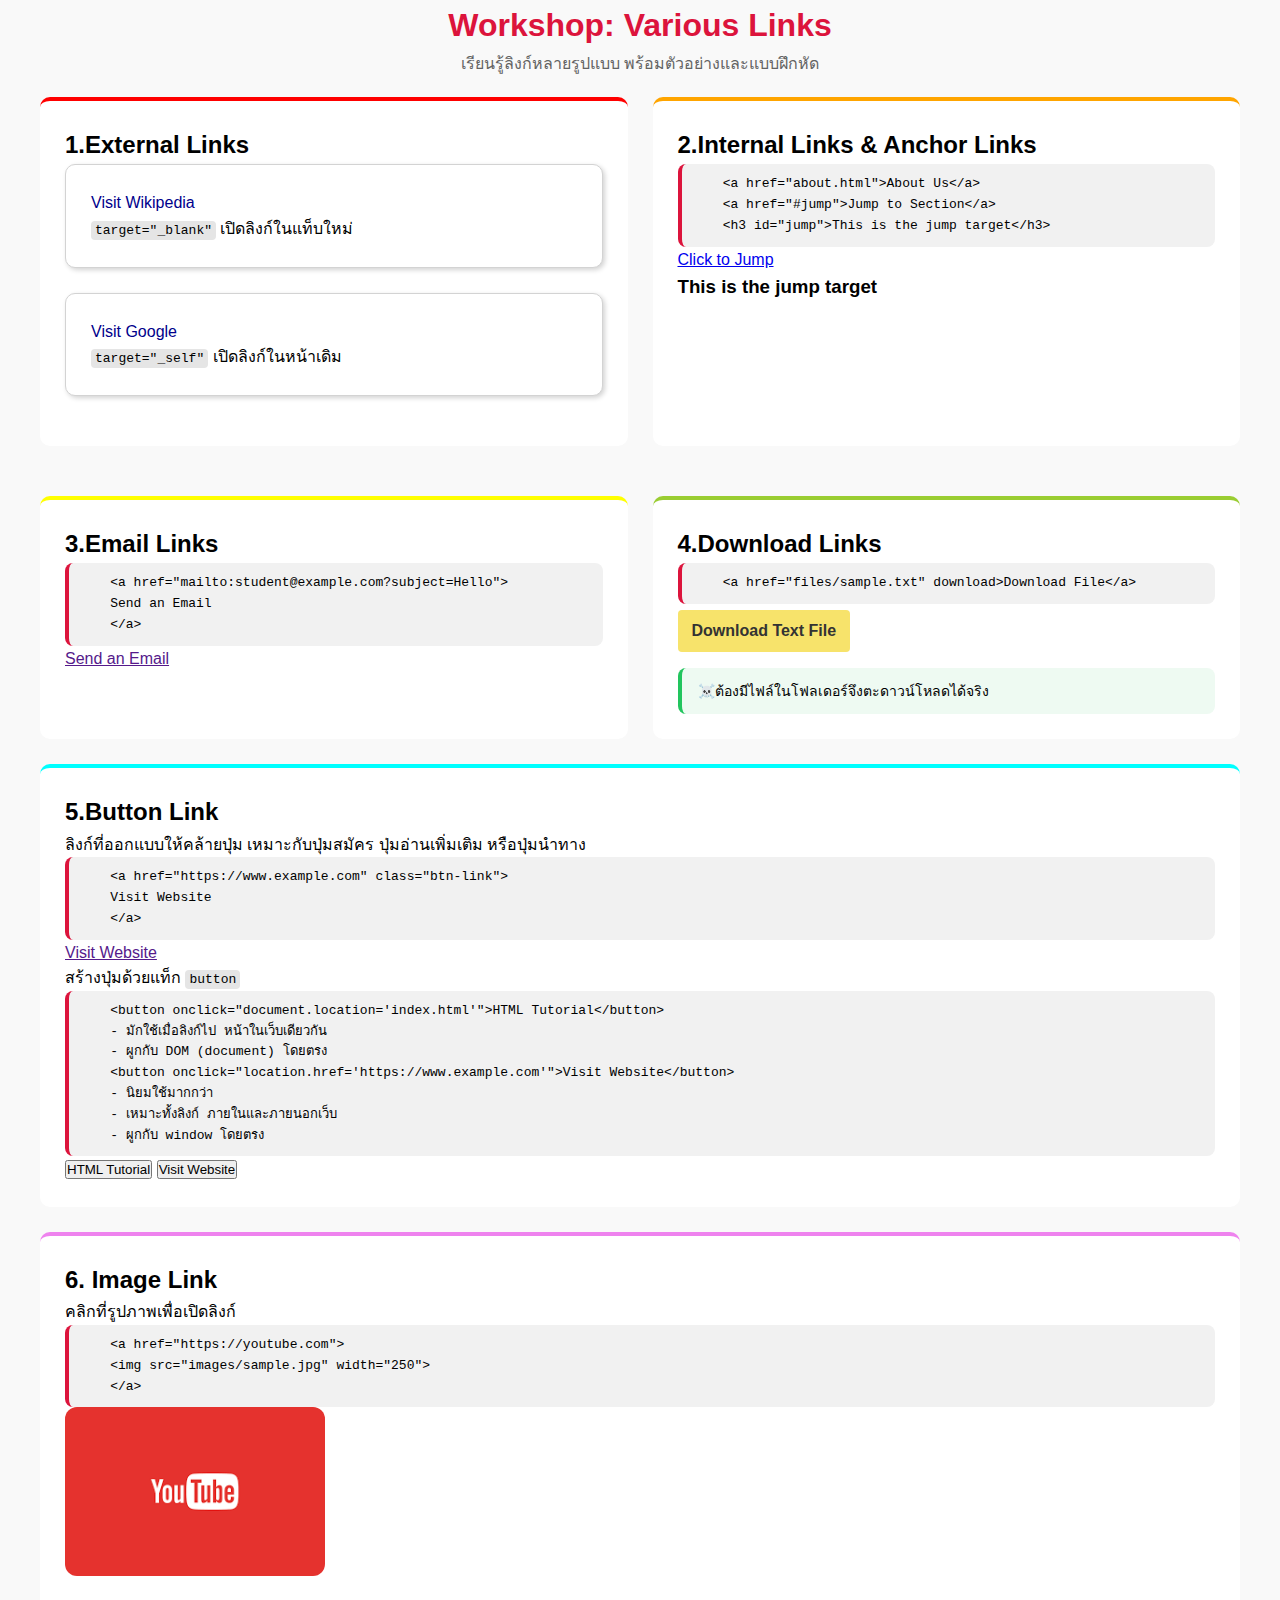
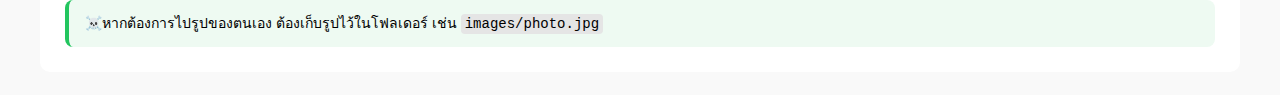
<file: W06_01_link.html>
<!DOCTYPE html>
<html lang="en">
<head>
    <meta charset="UTF-8">
    <meta name="viewport" content="width=device-width, initial-scale=1.0">
    <title>link workshop</title>
    <style>
		* {
            box-sizing: border-box;
            padding: 0;
            margin: 0;
        }

        body {
            font-family: Verdana, Geneva, Tahoma, sans-serif;
            background-color: rgb(249, 249, 249);
            line-height: 1.6;
        }

        .container {
            width: 1200px;
            margin: 0 auto;
        }

        .header {
            text-align: center;
            color: crimson;
        }

        .subtitle {
            text-align: center;
            color: rgb(99, 99, 99);
            margin-bottom: 20px;
        }

        .link-ext {
            text-decoration: none;
            color: darkblue;    
        }

        .card1, .card2 {
            background-color: rgb(255, 255, 255);
            margin-bottom: 25px;
            padding: 25px;
            border-radius: 10px;
        }
        .card1.bordercolor-1 {border-top: 4px solid red;}
        .card1.bordercolor-2 {border-top: 4px solid orange;}
        .card1.bordercolor-3 {border-top: 4px solid yellow;}
        .card1.bordercolor-4 {border-top: 4px solid yellowgreen;}
        .card1.bordercolor-5 {border-top: 4px solid cyan;}
        .card1.bordercolor-6 {border-top: 4px solid violet;}

        .card2.border-shadow {
            border: 1px solid lightgray;
            box-shadow: 2px 2px 5px lightgrey;
        }

        code {
            background-color: rgb(229, 229, 229);
            border-radius: 4px;
            padding: 2px 4px;
        }

        .card-grid {
            display: grid;
            grid-template-columns: repeat(2, 1fr);
            gap: 25px;
        }

        .image-link img {
            width: 260px;
            border-radius: 12px;
            transition: 0.3s;
        }
        .image-link img:hover {
            transform: scale(1.03);
            box-shadow: 0 4px 12px rgba(0,0,0,0.20);
        }
        pre {
            background: #f1f1f1;
            padding: 10px;
            overflow-x: auto;
            border-left: 4px solid crimson;
            border-radius: 8px;
        }

        .note {
            margin-top: 16px;
            padding: 12px 16px;
            background: rgba(34, 197, 94, 0.08);
            border-left: 4px solid #22C55E;
            border-radius: 8px;
            font-size: 14px;
        }

        .note::before {
            content: "☠️";
        }

        .external-link,
        .internal-link,
        .email-link,
        .download-link {
            display: inline-block;
            background-color: #f7e36b;
            padding: 8px 14px;
            text-decoration: none;
            color: #333;
            font-weight: bold;
            margin-top: 6px;
            border-radius: 4px;
            transition: background-color 0.3s;
        }
    </style>
</head>
<body>
    <div class="container">
        <h1 class="header">Workshop: Various Links</h1>
        <p class="subtitle">เรียนรู้ลิงก์หลายรูปแบบ พร้อมตัวอย่างและแบบฝึกหัด</p>

        <!-- card 1 -->
        <div class="card-grid">
            <div class="card1 bordercolor-1">
                <h2>1.External Links</h2>
                <div class="card2 border-shadow">
                    <a href="https://www.wikipedia.org/" target="_blank" class="link-ext">Visit Wikipedia</a>
                    <p><code>target="_blank"</code> เปิดลิงก์ในแท็บใหม่</p>
                </div>
                <div class="card2 border-shadow">
                    <a href="https://www.google.com" target="_self" class="link-ext">Visit Google</a>
                    <p><code>target="_self"</code> เปิดลิงก์ในหน้าเดิม</p>
                </div>
            </div>
            <!-- card2 -->
            <div class="card1 bordercolor-2">
                <h2>2.Internal Links & Anchor Links</h2>
                <pre>
    &lt;a href="about.html"&gt;About Us&lt;/a&gt;
    &lt;a href="#jump"&gt;Jump to Section&lt;/a&gt;
    &lt;h3 id="jump"&gt;This is the jump target&lt;/h3&gt;</pre>
                <a href="#jump">Click to Jump</a>
                <h3 id ="jump">This is the jump target</h3>
            </div>
            <!-- card3 -->
            <div class="card1 bordercolor-3">
                <h2>3.Email Links</h2>
                <pre>
    &lt;a href="mailto:student@example.com?subject=Hello"&gt;
    Send an Email
    &lt;/a&gt;</pre>
                <a href="">Send an Email</a>
            </div>
            <!-- card4 -->
            <div class="card1 bordercolor-4">
                <h2>4.Download Links</h2>
                <pre>
    &lt;a href="files/sample.txt" download&gt;Download File&lt;/a&gt;</pre>
                <a href="File4Dowload/kfc.jpg" download class="download-link">Download Text File</a>
                <p class="note">ต้องมีไฟล์ในโฟลเดอร์จึงตะดาวน์โหลดได้จริง</p>
            </div>
        </div>
        <!-- card5 -->
        <div class="card1 bordercolor-5">
            <h2>5.Button Link</h2>
            <p>ลิงก์ที่ออกแบบให้คล้ายปุ่ม เหมาะกับปุ่มสมัคร ปุ่มอ่านเพิ่มเติม หรือปุ่มนำทาง</p>
            <pre>
    &lt;a href="https://www.example.com" class="btn-link"&gt;
    Visit Website
    &lt;/a&gt;</pre>
            <a href=""class="visit">Visit Website</a>
            <p>สร้างปุ่มด้วยแท็ก <code>button</code></p>
            <pre>
    &lt;button onclick="document.location='index.html'"&gt;HTML Tutorial&lt;/button&gt;
    - มักใช้เมื่อลิงก์ไป หน้าในเว็บเดียวกัน
    - ผูกกับ DOM (document) โดยตรง
    &lt;button onclick="location.href='https://www.example.com'"&gt;Visit Website&lt;/button&gt;
    - นิยมใช้มากกว่า
    - เหมาะทั้งลิงก์ ภายในและภายนอกเว็บ
    - ผูกกับ window โดยตรง</pre>
            <button>HTML Tutorial</button>
            <button>Visit Website</button>
        </div>
        <!-- card6 -->
        <div class="card1 bordercolor-6">
            <h2>6. Image Link</h2>
            <p>คลิกที่รูปภาพเพื่อเปิดลิงก์</p>
            <pre>
    &lt;a href="https://youtube.com"&gt;
    &lt;img src="images/sample.jpg" width="250"&gt;
    &lt;/a&gt;</pre>
            <div class="image-link">
                <a href="https://www.youtube.com/?hl=th&gl=TH&app=desktop" target="_blank">
                    <img src="[data-uri]" alt="รูปภาพ" width="250"></a>
            </div>
            <p class="note">หากต้องการไปรูปของตนเอง ต้องเก็บรูปไว้ในโฟลเดอร์ เช่น <code>images/photo.jpg</code></p>
            
        </div>
    </div>
</body>
</html>
</file>
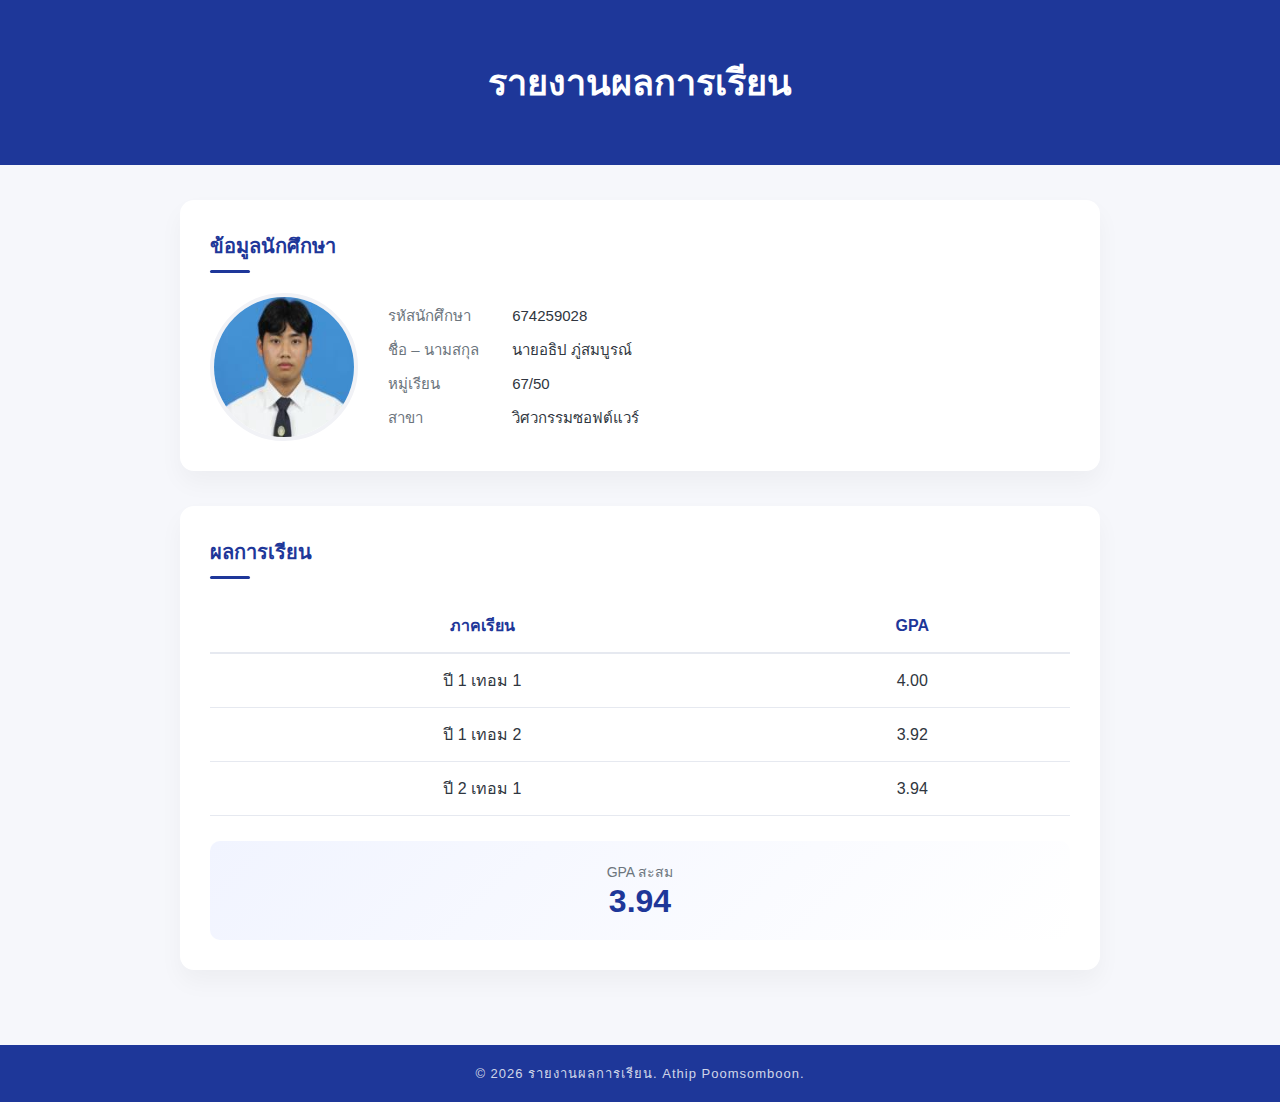
<file: W08_01.html>
<!DOCTYPE html>
<html lang="th">
<head>
    <meta charset="UTF-8">
    <title>รายงานผลการเรียน</title>
    <style>
        body {
            margin: 0;
            font-family: "Segoe UI", sans-serif;
            background-color: #f6f7fb;
            color: #2f3640;
        }

        .header {
            text-align: center;
            padding: 30px 20px 30px;
            background-color: #1e3799;
            color: #ffffff;
            font-size: 18px;
        }

        .container {
            max-width: 920px;
            margin: auto;
            padding: 0 20px 40px;
        }

        .card {
            background: #ffffff;
            border-radius: 14px;
            padding: 30px;
            margin: 35px 0;
            box-shadow: 0 12px 25px rgba(0,0,0,0.04);
        }

        .card h2 {
            margin: 0 0 20px;
            font-size: 20px;
            color: #1e3799;
            position: relative;
        }

        .card h2::after {
            content: "";
            width: 40px;
            height: 3px;
            background: #1e3799;
            display: block;
            margin-top: 8px;
            border-radius: 2px;
        }

        .profile {
            display: flex;
            align-items: center;
            gap: 30px;
        }

        .profile img {
            width: 140px;
            height: 140px;
            border-radius: 50%;
            object-fit: cover;
            border: 4px solid #f1f2f6;
        }

        .info p {
            margin: 10px 0;
            font-size: 15px;
        }

        .info label {
            color: #6c757d;
            width: 120px;
            display: inline-block;
        }

        table {
            width: 100%;
            border-collapse: collapse;
        }

        th {
            color: #1e3799;
            padding: 14px;
            border-bottom: 2px solid #e6e9f0;
        }

        td {
            padding: 14px;
            border-bottom: 1px solid #e6e9f0;
            text-align: center;
        }

        .gpa-highlight {
            margin-top: 25px;
            text-align: center;
            padding: 20px;
            background: linear-gradient(135deg, #f1f4ff, #ffffff);
            border-radius: 10px;
        }

        .gpa-highlight span {
            display: block;
            color: #6c757d;
            font-size: 14px;
        }

        .gpa-highlight strong {
            font-size: 32px;
            color: #1e3799;
        }

        .footer {
            text-align: center;
            font-size: 13px;
            padding: 18px 10px;
            background-color: #1e3799;
            color: rgba(255, 255, 255, 0.8);
            letter-spacing: 1px;
        }
    </style>
</head>
<body>

<header class="header">
    <h1>รายงานผลการเรียน</h1>
</header>

<div class="container">

    <section class="card">
        <h2>ข้อมูลนักศึกษา</h2>

        <div class="profile">
            <img src="[data-uri]" alt="Student Photo">

            <div class="info">
                <p><label>รหัสนักศึกษา</label> 674259028</p>
                <p><label>ชื่อ – นามสกุล</label> นายอธิป ภู่สมบูรณ์</p>
                <p><label>หมู่เรียน</label> 67/50</p>
                <p><label>สาขา</label> วิศวกรรมซอฟต์แวร์</p>
            </div>
        </div>
    </section>

    <section class="card">
        <h2>ผลการเรียน</h2>
        <table>
            <tr>
                <th>ภาคเรียน</th>
                <th>GPA</th>
            </tr>
            <tr>
                <td>ปี 1 เทอม 1</td>
                <td>4.00</td>
            </tr>
            <tr>
                <td>ปี 1 เทอม 2</td>
                <td>3.92</td>
            </tr>
            <tr>
                <td>ปี 2 เทอม 1</td>
                <td>3.94</td>
            </tr>
        </table>

        <div class="gpa-highlight">
            <span>GPA สะสม</span>
            <strong>3.94</strong>
        </div>
    </section>
</div>

<footer class="footer">
    © 2026 รายงานผลการเรียน. Athip Poomsomboon. 
</footer>

</body>
</html>
</file>
